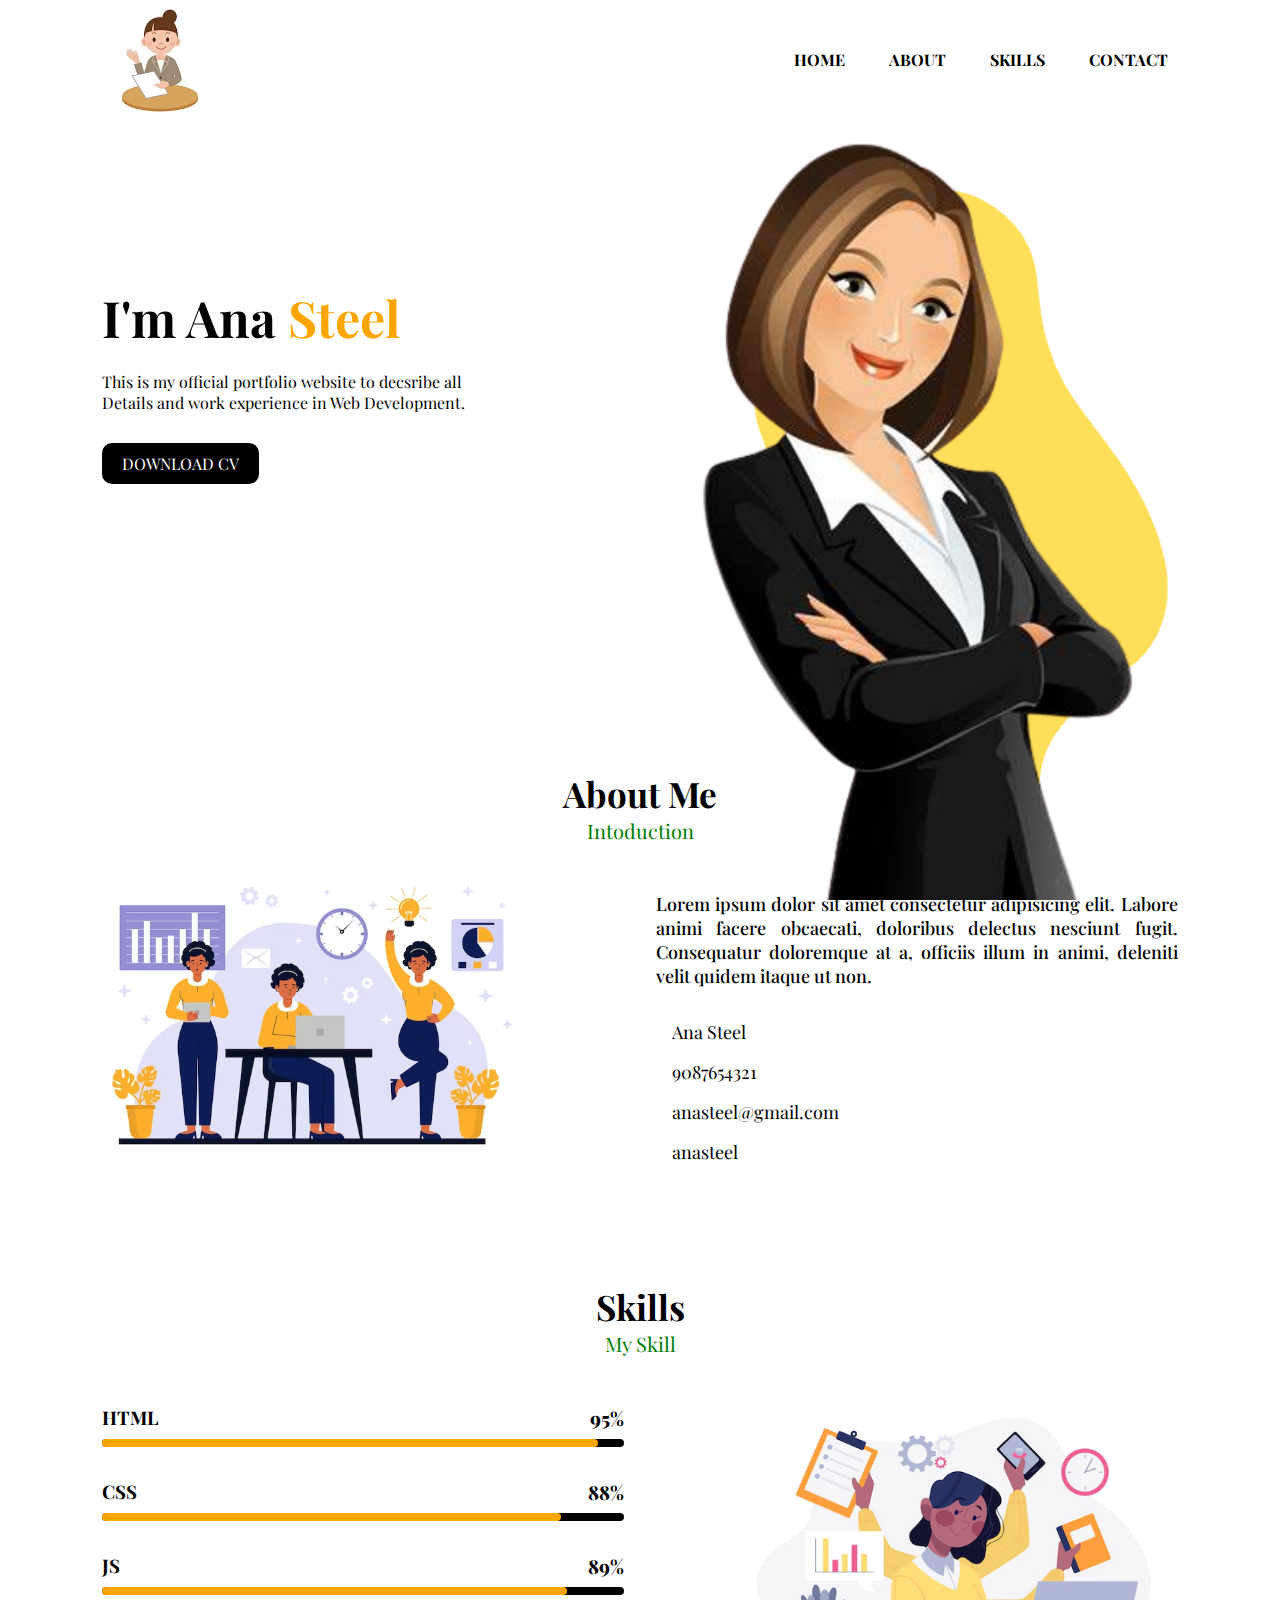
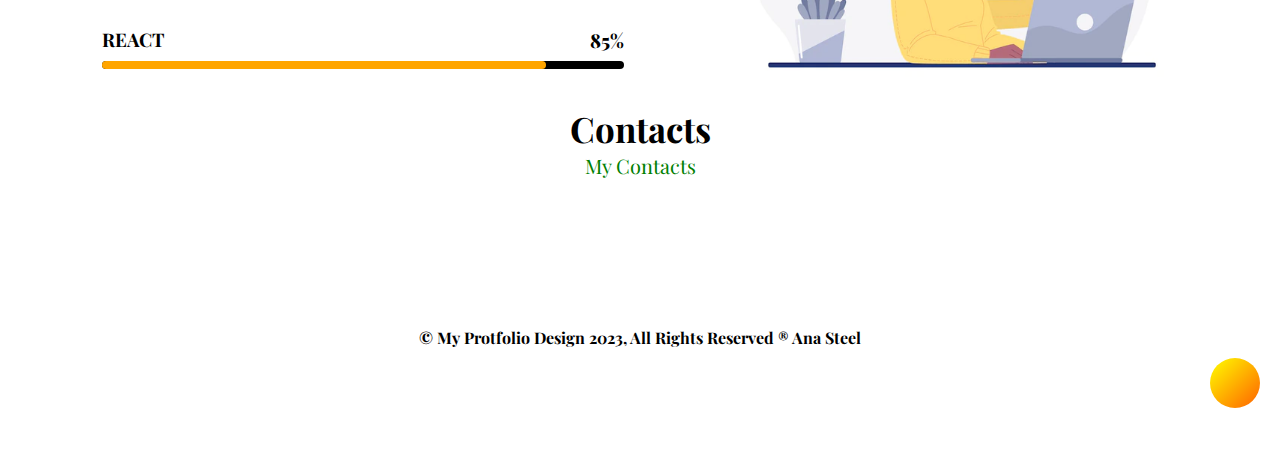
<file: portfolio/index.html>
<!DOCTYPE html>
<html lang="en">
<head>
    <meta charset="UTF-8">
    <meta name="viewport" content="width=device-width, initial-scale=1.0">
    <title>Portfolio</title>
    <link rel="stylesheet" href="./style.css">
    <!-- favicon -->
    <link rel="icon" type="image/x-icon" href="https://static-00.iconduck.com/assets.00/tie-icon-1181x2048-071k7k9m.png">
    <!-- google fonts -->
    <link rel="preconnect" href="https://fonts.googleapis.com">
    <link rel="preconnect" href="https://fonts.gstatic.com" crossorigin>
    <link href="https://fonts.googleapis.com/css2?family=Playfair+Display&family=Playfair+Display+SC&family=Roboto+Condensed:wght@100&display=swap" rel="stylesheet">


    <!-- fontawesome cdn -->
  <link rel="stylesheet" href="https://cdnjs.cloudflare.com/ajax/libs/font-awesome/6.5.0/css/all.min.css" integrity="sha512-Avb2QiuDEEvB4bZJYdft2mNjVShBftLdPG8FJ0V7irTLQ8Uo0qcPxh4Plq7G5tGm0rU+1SPhVotteLpBERwTkw==" crossorigin="anonymous" referrerpolicy="no-referrer" />

</head>
<body>
   <div id="container">

    <!-- navbar -->
    <nav id="navbar">
       <img id="logo" src="./images/a-business-woman-who-explains-drawings_csp12051090.jpg" alt="logo">
       <ul>
        <li class="listitem"><a class="links" href="#home">HOME</a></li>
        <li class="listitem"><a class="links" href="#about">ABOUT</a></li>
        <li class="listitem"><a class="links" href="#skill">SKILLS</a></li>
        <li class="listitem"><a class="links" href="#contact">CONTACT</a></li>
       </ul>
    </nav>

    <!-- HOME -->
    <section id="home">
      <div class="title">
            <h1 class="title_h1">I'm Ana <span id="lastname">Steel</span></h1>
            <p>This is my official portfolio website to decsribe all <br>
               Details and work experience in Web Development.</p>
            <a id="download" href="./images/ministatement (1).pdf" download>DOWNLOAD CV</a>
      </div>
      <div class="images">
         <img class="imageGroup" id="shape" src="./images/shape.png" alt="shape">
         <img class="imageGroup" id="girl" src="./images/girl.png" alt="girl">
         
      </div>
        
    </section>


      <!-- about -->
      <section id="about">
         <div class="heading">
            <h2>About Me</h2>
            <span>Intoduction</span>
         </div>
         <div class="about_content">
               <div class="about_image">
                  <img src="./images/about.avif" alt="about">
               </div>

               <div class="about_details">
             
                   <div class="about_para">
                      <p>Lorem ipsum dolor sit amet consectetur adipisicing elit. Labore animi facere obcaecati, doloribus delectus nesciunt fugit. Consequatur doloremque at a, officiis illum in animi, deleniti velit quidem itaque ut non.</p>
                  
                   </div>
               <div class="information">
                  <div class="info-box">
                     <i class="fa-solid fa-user"></i>
                     <span>Ana Steel</span>
                  </div>
                  <div class="info-box">
                     <i class="fa-solid fa-phone"></i>
                     <span>9087654321</span>
                  </div>
                  <div class="info-box">
                     <i class="fa-solid fa-envelope"></i>
                     <span>anasteel@gmail.com</span>
                  </div>
                  <div class="info-box">
                     <i class="fa-brands fa-github"></i>
                     <span>anasteel</span>
                  </div>

               </div>

               </div>
         </div>

        
      </section>


        <!-- skill -->
    <section id="skill">


      <div class="heading">
         <h2>Skills</h2>
         <span>My Skill</span>
      </div>


      <div class="skill_container">

         <div class="progress_container">

            <div class="progress-bar">
               <h3>HTML</h3>
               <span>95%</span>
               <div class="base-bar"></div>
               <div class="base-bar html-bar"></div>
            </div>

            <div class="progress-bar">
               <h3>CSS</h3>
               <span>88%</span>
               <div class="base-bar"></div>
               <div class="base-bar css-bar"></div>
            </div>

            <div class="progress-bar">
               <h3>JS</h3>
               <span>89%</span>
               <div class="base-bar"></div>
               <div class="base-bar js-bar"></div>
            </div>

            <div class="progress-bar">
               <h3>REACT</h3>
               <span>85%</span>
               <div class="base-bar"></div>
               <div class="base-bar react-bar"></div>
            </div>
            
         </div>

         <div class="skill_img">
            <img src="./images/skills.webp" alt="no image">
         </div>


      </div>
        
    </section>


      <!-- contact -->
      <section id="contact">

         <div class="heading">
            <h2>Contacts</h2>
            <span>My Contacts</span>
         </div>

         <div class="icon-set">
              <div class="icon">
               <a href="https://www.linkedin.com/in/amiya-kiran-703b9a259/" target="_blank">
                  <i class="fa-brands fa-linkedin-in"></i>
               </a>
              </div>
              <div class="icon">
               <a href="https://github.com/Amiyakiran" target="_blank">
                  <i class="fa-brands fa-github"></i>
               </a>
              </div>
              <div class="icon">
               <a href="https://github.com/Amiyakiran" target="_blank">
                  <i class="fa-brands fa-twitter"></i>
               </a>
              </div>
              <div class="icon">
               <a href="https://github.com/Amiyakiran" target="_blank">
                  <i class="fa-brands fa-whatsapp"></i>
               </a>
              </div>
              <div class="icon">
               <a href="https://github.com/Amiyakiran" target="_blank">
                  <i class="fa-brands fa-instagram"></i>
               </a>
              </div>
              <div class="icon">
               <a href="https://github.com/Amiyakiran" target="_blank">
                  <i class="fa-brands fa-facebook"></i>
               </a>
              </div>
         </div>
        
      </section>

      <!-- footer -->
      <footer>
         <p>© My Protfolio Design 2023, All Rights Reserved ® Ana Steel</p>
         <div class="up-arrow">
            <a href="#container"><i class="fa-solid fa-arrow-up fa-2x"></i></a>
         </div>
         
      </footer>

   </div>
</body>
</html>
</file>
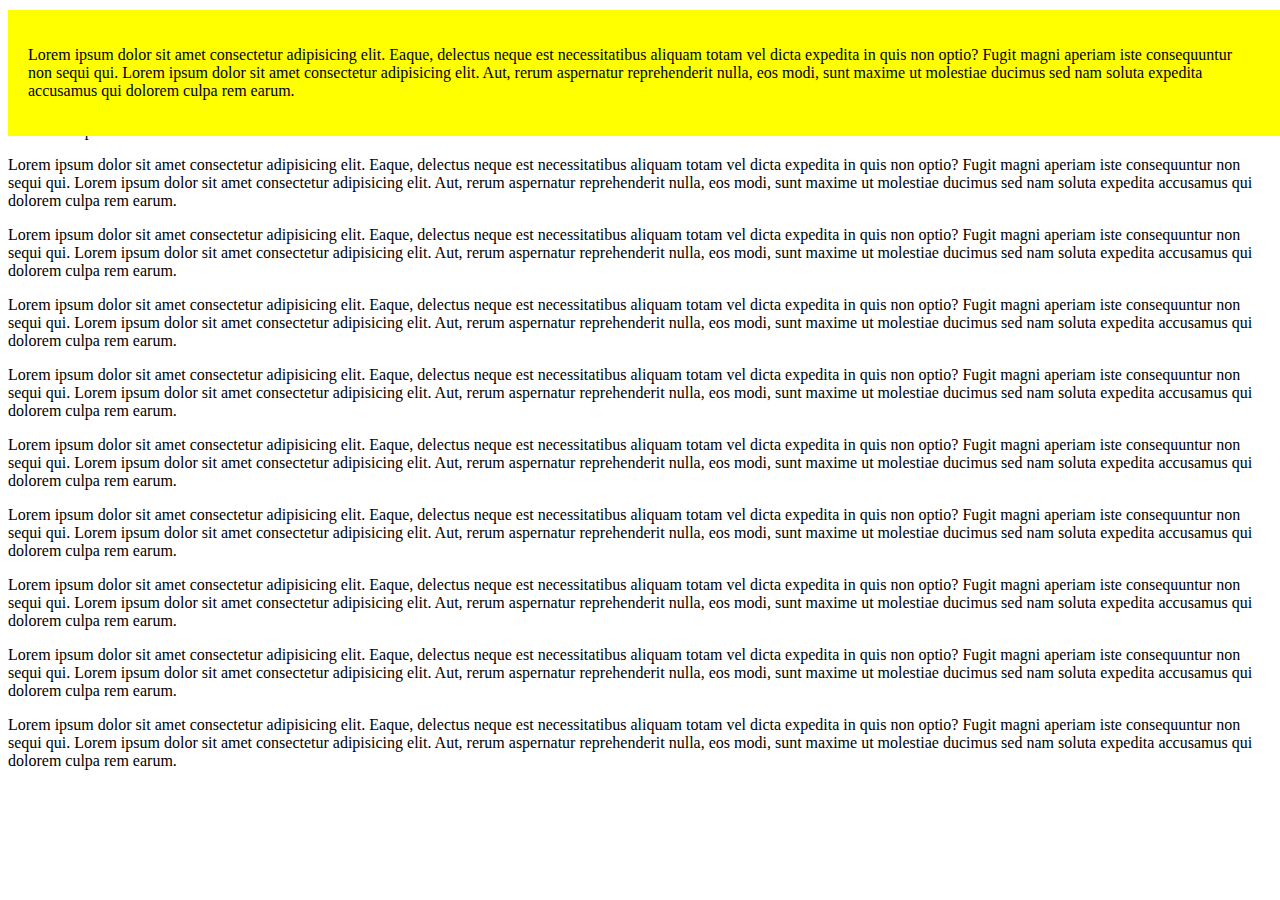
<file: prog10.html>
<!DOCTYPE html>
<html lang="en">
<head>
    <meta charset="UTF-8">
    <meta name="viewport" content="width=device-width, initial-scale=1.0">
    <title>position</title>
    <style>
        div{
            background-color: yellow;
            padding: 20px;
            position: fixed;
            top: 10px;
        }
    </style>
</head>
<body>
    <p>Lorem ipsum dolor sit amet consectetur adipisicing elit. Eaque, delectus neque est necessitatibus aliquam totam vel dicta expedita in quis non optio? Fugit magni aperiam iste consequuntur non sequi qui. Lorem ipsum dolor sit amet consectetur adipisicing elit. Aut, rerum aspernatur reprehenderit nulla, eos modi, sunt maxime ut molestiae ducimus sed nam soluta expedita accusamus qui dolorem culpa rem earum.</p>
    <p>Lorem ipsum dolor sit amet consectetur adipisicing elit. Eaque, delectus neque est necessitatibus aliquam totam vel dicta expedita in quis non optio? Fugit magni aperiam iste consequuntur non sequi qui. Lorem ipsum dolor sit amet consectetur adipisicing elit. Aut, rerum aspernatur reprehenderit nulla, eos modi, sunt maxime ut molestiae ducimus sed nam soluta expedita accusamus qui dolorem culpa rem earum.</p>


 <div> 
    <p>Lorem ipsum dolor sit amet consectetur adipisicing elit. Eaque, delectus neque est necessitatibus aliquam totam vel dicta expedita in quis non optio? Fugit magni aperiam iste consequuntur non sequi qui. Lorem ipsum dolor sit amet consectetur adipisicing elit. Aut, rerum aspernatur reprehenderit nulla, eos modi, sunt maxime ut molestiae ducimus sed nam soluta expedita accusamus qui dolorem culpa rem earum.</p>
</div>



    <p>Lorem ipsum dolor sit amet consectetur adipisicing elit. Eaque, delectus neque est necessitatibus aliquam totam vel dicta expedita in quis non optio? Fugit magni aperiam iste consequuntur non sequi qui. Lorem ipsum dolor sit amet consectetur adipisicing elit. Aut, rerum aspernatur reprehenderit nulla, eos modi, sunt maxime ut molestiae ducimus sed nam soluta expedita accusamus qui dolorem culpa rem earum.</p>
    <p>Lorem ipsum dolor sit amet consectetur adipisicing elit. Eaque, delectus neque est necessitatibus aliquam totam vel dicta expedita in quis non optio? Fugit magni aperiam iste consequuntur non sequi qui. Lorem ipsum dolor sit amet consectetur adipisicing elit. Aut, rerum aspernatur reprehenderit nulla, eos modi, sunt maxime ut molestiae ducimus sed nam soluta expedita accusamus qui dolorem culpa rem earum.</p>
    <p>Lorem ipsum dolor sit amet consectetur adipisicing elit. Eaque, delectus neque est necessitatibus aliquam totam vel dicta expedita in quis non optio? Fugit magni aperiam iste consequuntur non sequi qui. Lorem ipsum dolor sit amet consectetur adipisicing elit. Aut, rerum aspernatur reprehenderit nulla, eos modi, sunt maxime ut molestiae ducimus sed nam soluta expedita accusamus qui dolorem culpa rem earum.</p>
    <p>Lorem ipsum dolor sit amet consectetur adipisicing elit. Eaque, delectus neque est necessitatibus aliquam totam vel dicta expedita in quis non optio? Fugit magni aperiam iste consequuntur non sequi qui. Lorem ipsum dolor sit amet consectetur adipisicing elit. Aut, rerum aspernatur reprehenderit nulla, eos modi, sunt maxime ut molestiae ducimus sed nam soluta expedita accusamus qui dolorem culpa rem earum.</p>
    <p>Lorem ipsum dolor sit amet consectetur adipisicing elit. Eaque, delectus neque est necessitatibus aliquam totam vel dicta expedita in quis non optio? Fugit magni aperiam iste consequuntur non sequi qui. Lorem ipsum dolor sit amet consectetur adipisicing elit. Aut, rerum aspernatur reprehenderit nulla, eos modi, sunt maxime ut molestiae ducimus sed nam soluta expedita accusamus qui dolorem culpa rem earum.</p>
    <p>Lorem ipsum dolor sit amet consectetur adipisicing elit. Eaque, delectus neque est necessitatibus aliquam totam vel dicta expedita in quis non optio? Fugit magni aperiam iste consequuntur non sequi qui. Lorem ipsum dolor sit amet consectetur adipisicing elit. Aut, rerum aspernatur reprehenderit nulla, eos modi, sunt maxime ut molestiae ducimus sed nam soluta expedita accusamus qui dolorem culpa rem earum.</p>
    <p>Lorem ipsum dolor sit amet consectetur adipisicing elit. Eaque, delectus neque est necessitatibus aliquam totam vel dicta expedita in quis non optio? Fugit magni aperiam iste consequuntur non sequi qui. Lorem ipsum dolor sit amet consectetur adipisicing elit. Aut, rerum aspernatur reprehenderit nulla, eos modi, sunt maxime ut molestiae ducimus sed nam soluta expedita accusamus qui dolorem culpa rem earum.</p>
    <p>Lorem ipsum dolor sit amet consectetur adipisicing elit. Eaque, delectus neque est necessitatibus aliquam totam vel dicta expedita in quis non optio? Fugit magni aperiam iste consequuntur non sequi qui. Lorem ipsum dolor sit amet consectetur adipisicing elit. Aut, rerum aspernatur reprehenderit nulla, eos modi, sunt maxime ut molestiae ducimus sed nam soluta expedita accusamus qui dolorem culpa rem earum.</p>
    <p>Lorem ipsum dolor sit amet consectetur adipisicing elit. Eaque, delectus neque est necessitatibus aliquam totam vel dicta expedita in quis non optio? Fugit magni aperiam iste consequuntur non sequi qui. Lorem ipsum dolor sit amet consectetur adipisicing elit. Aut, rerum aspernatur reprehenderit nulla, eos modi, sunt maxime ut molestiae ducimus sed nam soluta expedita accusamus qui dolorem culpa rem earum.</p>
</body>
</html>
</file>
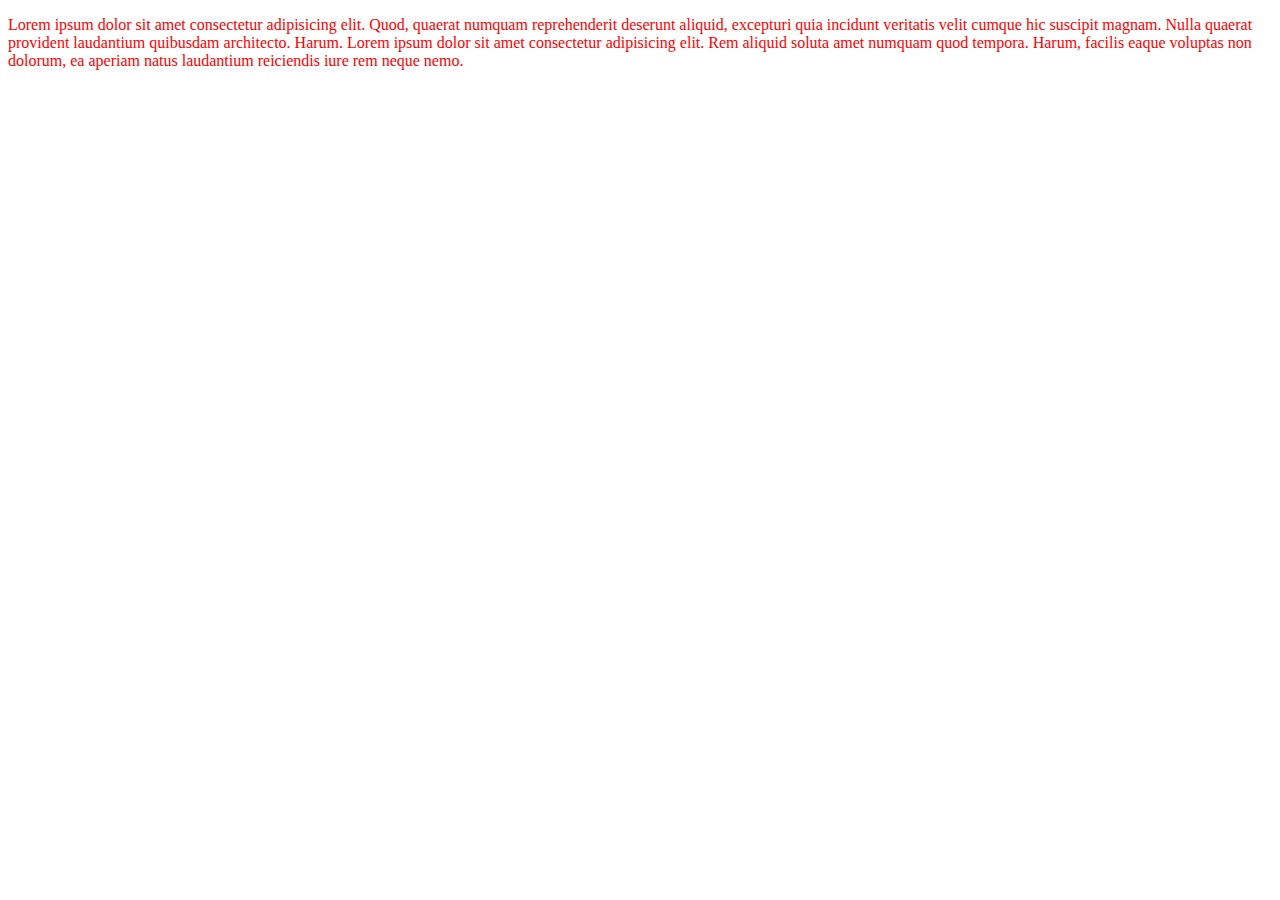
<file: prog11.html>
<!DOCTYPE html>
<html lang="en">
<head>
    <meta charset="UTF-8">
    <meta name="viewport" content="width=device-width, initial-scale=1.0">
    <title>Document</title>
    <style>
        @media(max-width:600px),(min-width:992px){
            p{
                color: red;
            }
        }

        /* screensize - <600 992< - red , between - black */
    </style>
</head>
<body>

    <p>Lorem ipsum dolor sit amet consectetur adipisicing elit. Quod, quaerat numquam reprehenderit deserunt aliquid, excepturi quia incidunt veritatis velit cumque hic suscipit magnam. Nulla quaerat provident laudantium quibusdam architecto. Harum. Lorem ipsum dolor sit amet consectetur adipisicing elit. Rem aliquid soluta amet numquam quod tempora. Harum, facilis eaque voluptas non dolorum, ea aperiam natus laudantium reiciendis iure rem neque nemo.</p>
    
</body>
</html>
</file>
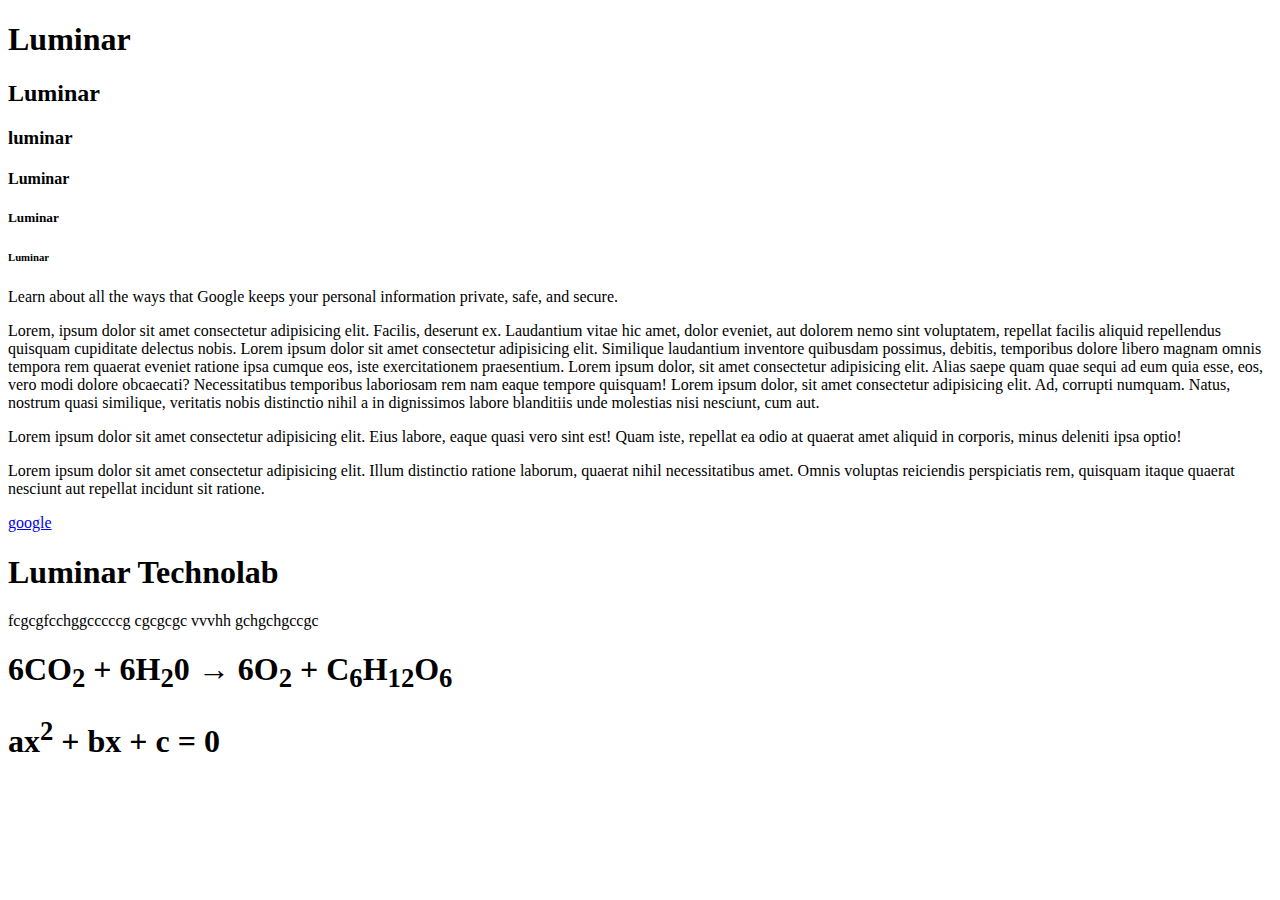
<file: prog3.html>
<!DOCTYPE html>
<html lang="en">
<head>
    <meta charset="UTF-8">
    <meta name="viewport" content="width=device-width, initial-scale=1.0">
    <title>Document</title>
</head>
<body>
    <!-- comment -->
    <!-- heading -->
    <h1>Luminar</h1>
    <h2>Luminar</h2>
    <h3>luminar</h3>
    <h4>Luminar</h4>
    <h5>Luminar</h5>
    <h6>Luminar</h6>
    <!-- paragraph -->
    <p>Learn about all the ways that Google keeps your personal information private, safe, and secure.</p>
    <p>Lorem, ipsum dolor sit amet consectetur adipisicing elit. Facilis, deserunt ex. Laudantium vitae hic amet, dolor eveniet, aut dolorem nemo sint voluptatem, repellat facilis aliquid repellendus quisquam cupiditate delectus nobis. Lorem ipsum dolor sit amet consectetur adipisicing elit. Similique laudantium inventore quibusdam possimus, debitis, temporibus dolore libero magnam omnis tempora rem quaerat eveniet ratione ipsa cumque eos, iste exercitationem praesentium. Lorem ipsum dolor, sit amet consectetur adipisicing elit. Alias saepe quam quae sequi ad eum quia esse, eos, vero modi dolore obcaecati? Necessitatibus temporibus laboriosam rem nam eaque tempore quisquam! Lorem ipsum dolor, sit amet consectetur adipisicing elit. Ad, corrupti numquam. Natus, nostrum quasi similique, veritatis nobis distinctio nihil a in dignissimos labore blanditiis unde molestias nisi nesciunt, cum aut.</p>

    <p>Lorem ipsum dolor sit amet consectetur adipisicing elit. Eius labore, eaque quasi vero sint est! Quam iste, repellat ea odio at quaerat amet aliquid in corporis, minus deleniti ipsa optio!</p>

   <p> Lorem ipsum dolor sit amet consectetur adipisicing elit. Illum distinctio ratione laborum, quaerat nihil necessitatibus amet. Omnis voluptas reiciendis perspiciatis rem, quisquam itaque quaerat nesciunt aut repellat incidunt sit ratione.</p>
   
   <!-- links  -->
  
  <a href="https://about.google/intl/ALL_in" target="_blank">google</a>
  <h1>Luminar Technolab</h1>
  <p>fcgcgfcchggcccccg cgcgcgc vvvhh gchgchgccgc</p>

  <!-- subscript tag -->
  <h1>6CO<sub>2</sub> + 6H<sub>2</sub>0 → 6O<sub>2</sub> + C<sub>6</sub>H<sub>12</sub>O<sub>6</sub></h1>

  <!-- supscript tag -->
  <h1>ax<sup>2</sup> + bx + c = 0</h1>




  

</body>
</html>
</file>
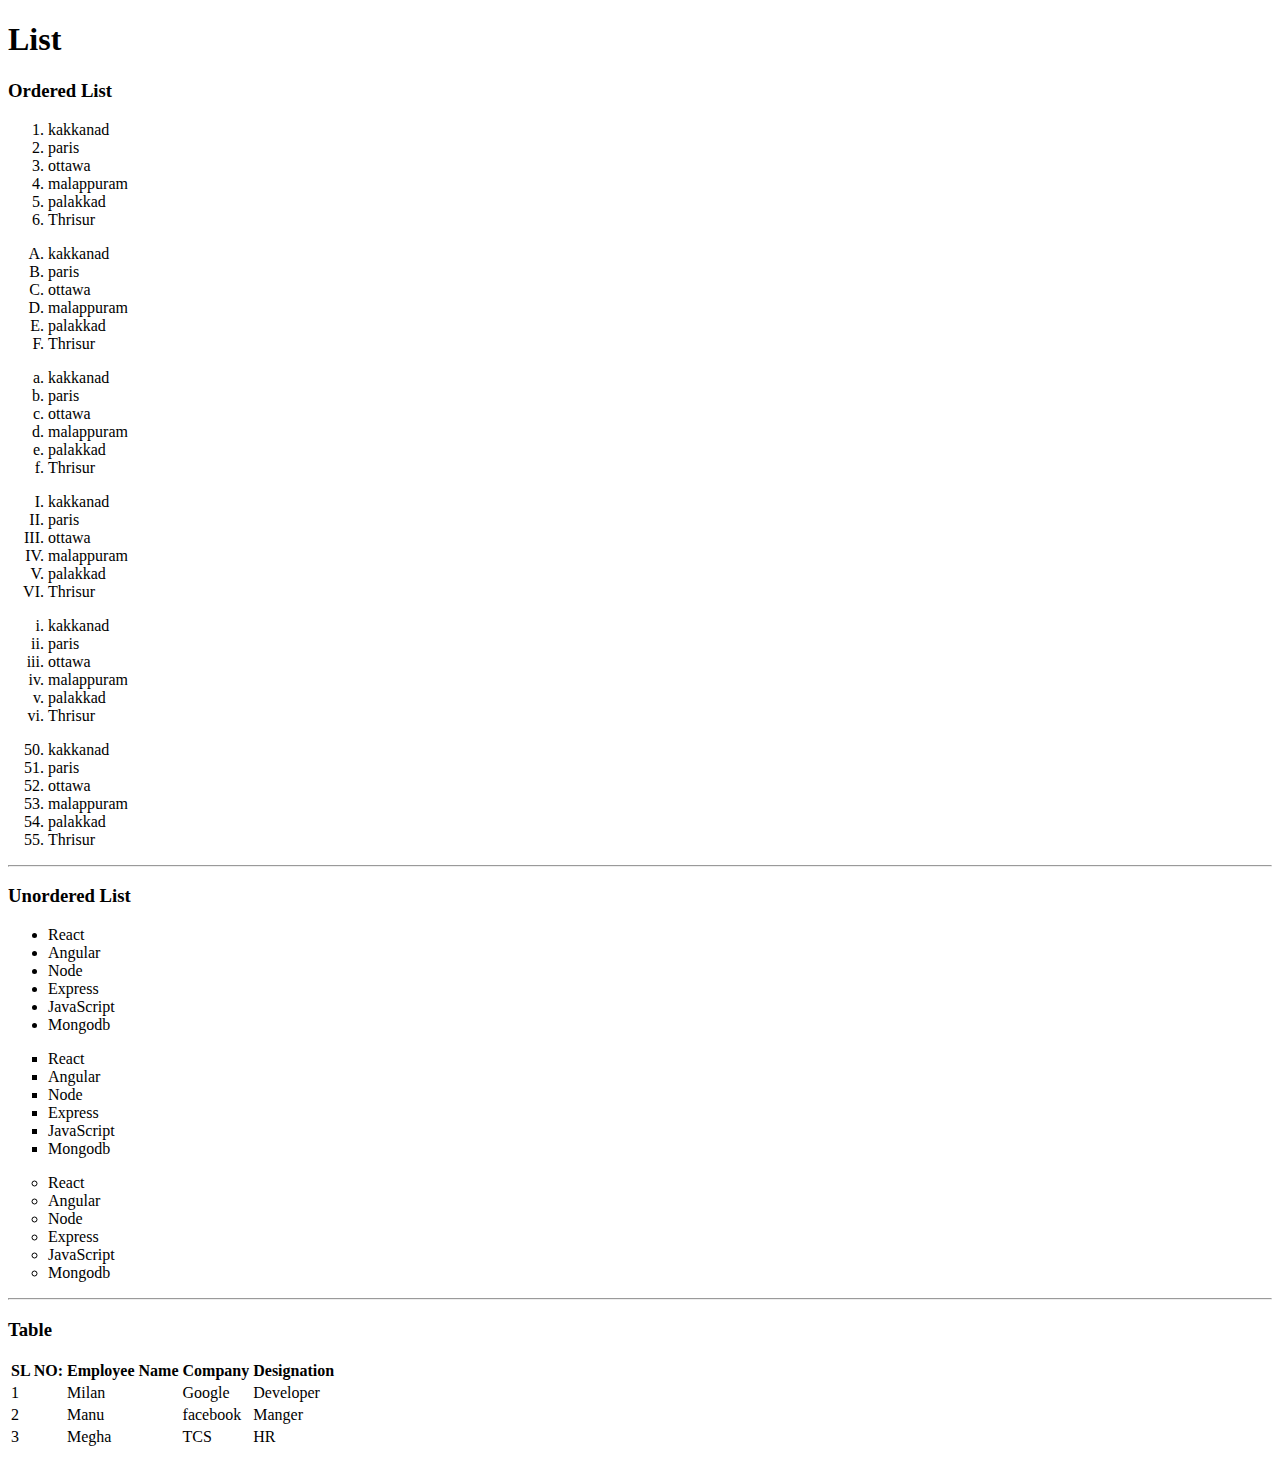
<file: prog5.html>
<!DOCTYPE html>
<html lang="en">
<head>
    <meta charset="UTF-8">
    <meta name="viewport" content="width=device-width, initial-scale=1.0">
    <title>List</title>
</head>
<body>
    <h1>List</h1>
    <h3>Ordered List</h3>
    <ol>
        <li>kakkanad</li>
        <li>paris</li>
        <li>ottawa</li>
        <li> malappuram</li>
        <li>palakkad</li>
        <li>Thrisur</li>
    </ol>
    <ol type="A">
        <li>kakkanad</li>
        <li>paris</li>
        <li>ottawa</li>
        <li> malappuram</li>
        <li>palakkad</li>
        <li>Thrisur</li>
    </ol>
    <ol type="a">
        <li>kakkanad</li>
        <li>paris</li>
        <li>ottawa</li>
        <li> malappuram</li>
        <li>palakkad</li>
        <li>Thrisur</li>
    </ol>
    <ol type="I">
        <li>kakkanad</li>
        <li>paris</li>
        <li>ottawa</li>
        <li> malappuram</li>
        <li>palakkad</li>
        <li>Thrisur</li>
    </ol>
    <ol type="i">
        <li>kakkanad</li>
        <li>paris</li>
        <li>ottawa</li>
        <li> malappuram</li>
        <li>palakkad</li>
        <li>Thrisur</li>
    </ol>
    <ol type="1" start="50">
        <li>kakkanad</li>
        <li>paris</li>
        <li>ottawa</li>
        <li> malappuram</li>
        <li>palakkad</li>
        <li>Thrisur</li>
    </ol>
    <hr>
    <h3>Unordered List</h3>
    <ul>
        <li>React</li>
        <li>Angular</li>
        <li>Node</li>
        <li>Express</li>
        <li>JavaScript</li>
        <li>Mongodb</li>
    </ul>
    <ul type="square">
        <li>React</li>
        <li>Angular</li>
        <li>Node</li>
        <li>Express</li>
        <li>JavaScript</li>
        <li>Mongodb</li>
    </ul>
    <ul type="circle">
        <li>React</li>
        <li>Angular</li>
        <li>Node</li>
        <li>Express</li>
        <li>JavaScript</li>
        <li>Mongodb</li>
    </ul>
    <hr>
    <h3>Table</h3>
    <table>
        <thead>
            <tr>
                <th>SL NO:</th>
                <th>Employee Name</th>
                <th>Company</th>
                <th>Designation</th>
            </tr>
        </thead>
        <tbody>
            <tr>
                <td>1</td>
                <td>Milan</td>
                <td>Google</td>
                <td>Developer</td>
            </tr>
            <tr>
                <td>2</td>
                <td>Manu</td>
                <td>facebook</td>
                <td>Manger</td>
            </tr>
            <tr>
                <td>3</td>
                <td>Megha</td>
                <td>TCS</td>
                <td>HR</td>
            </tr>
        </tbody>
    </table>
</body>
</html>
</file>
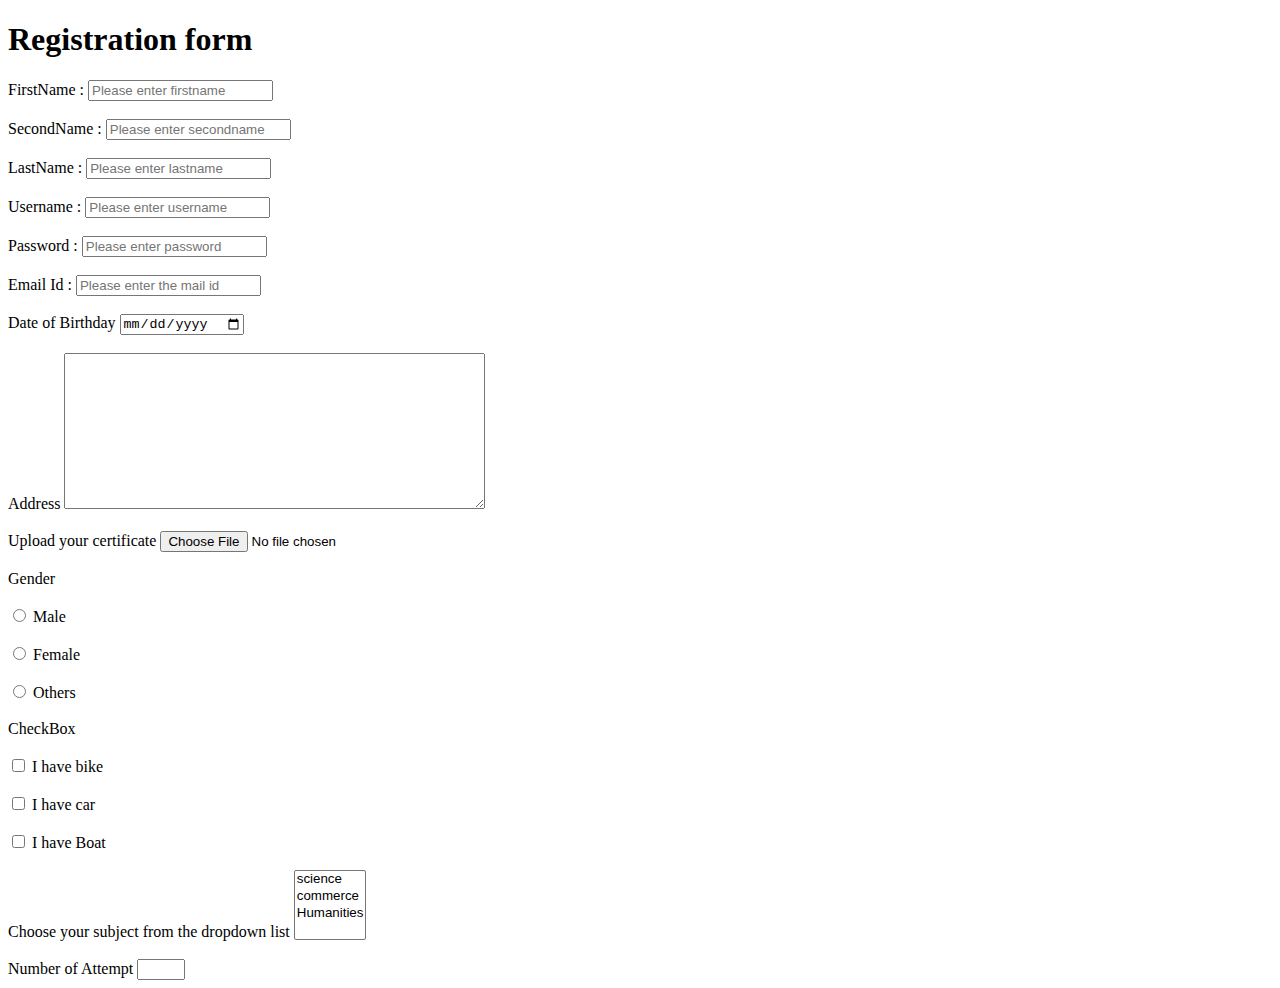
<file: prog6_form.html>
<!DOCTYPE html>
<html lang="en">
<head>
    <meta charset="UTF-8">
    <meta name="viewport" content="width=device-width, initial-scale=1.0">
    <title>Form</title>
</head>
<body>
    <h1>Registration form</h1>

   <form>
        <!--label and input  -->
        <label for="fn">FirstName :</label>
        <input id="fn" type="text" placeholder="Please enter firstname"> <br> <br>
    
        <label for="sn">SecondName :</label>
        <input id="sn"  type="text" placeholder="Please enter secondname"> <br><br>
    
        <label for="ln">LastName :</label>
        <input id="ln"  type="text" placeholder="Please enter lastname"> <br> <br>
    
        <label for="un">Username :</label>
        <input id="un" type="text" placeholder="Please enter username"><br> <br>
    
        <label for="pswd">Password :</label>
        <input id="pswd" type="password" placeholder="Please enter password"><br> <br>

        <label for="mail">Email Id : </label>
        <input id="mail" type="email" placeholder="Please enter the mail id"><br> <br>

        <label for="dob">Date of Birthday</label>
        <input id="dob" type="date"><br> <br>

        <label for="add">Address</label>
        <textarea  id="add" cols="50" rows="10"></textarea><br> <br>

        <label for="">Upload your certificate</label>
        <input type="file"><br> <br>

        <!-- radio -->
        <label >Gender</label><br> <br>
        <input name="gender" type="radio">
        <label>Male</label><br> <br>

        <input  name="gender" type="radio">
        <label>Female</label><br> <br>

        <input  name="gender" type="radio">
        <label>Others</label><br> <br>

        <!-- checkbox -->
        <label>CheckBox</label><br> <br>
        <input name="gender" type="checkbox">
        <label>I have bike</label><br> <br>

        <input  name="gender" type="checkbox">
        <label>I have car</label><br> <br>

        <input  name="gender" type="checkbox">
        <label>I have Boat</label><br> <br>

        <!-- tag to select items -->
        <label for="">Choose your subject from the dropdown list</label>
        <select multiple>
            <option value="science">science</option>
            <option value="commerce">commerce</option>
            <option value="Humanities">Humanities</option>
        </select><br> <br>

        <!-- type - number -->
        <label for="">Number of Attempt</label>
        <input type="number" max="5" min="2">


  
   </form>

    
</body>
</html>
</file>
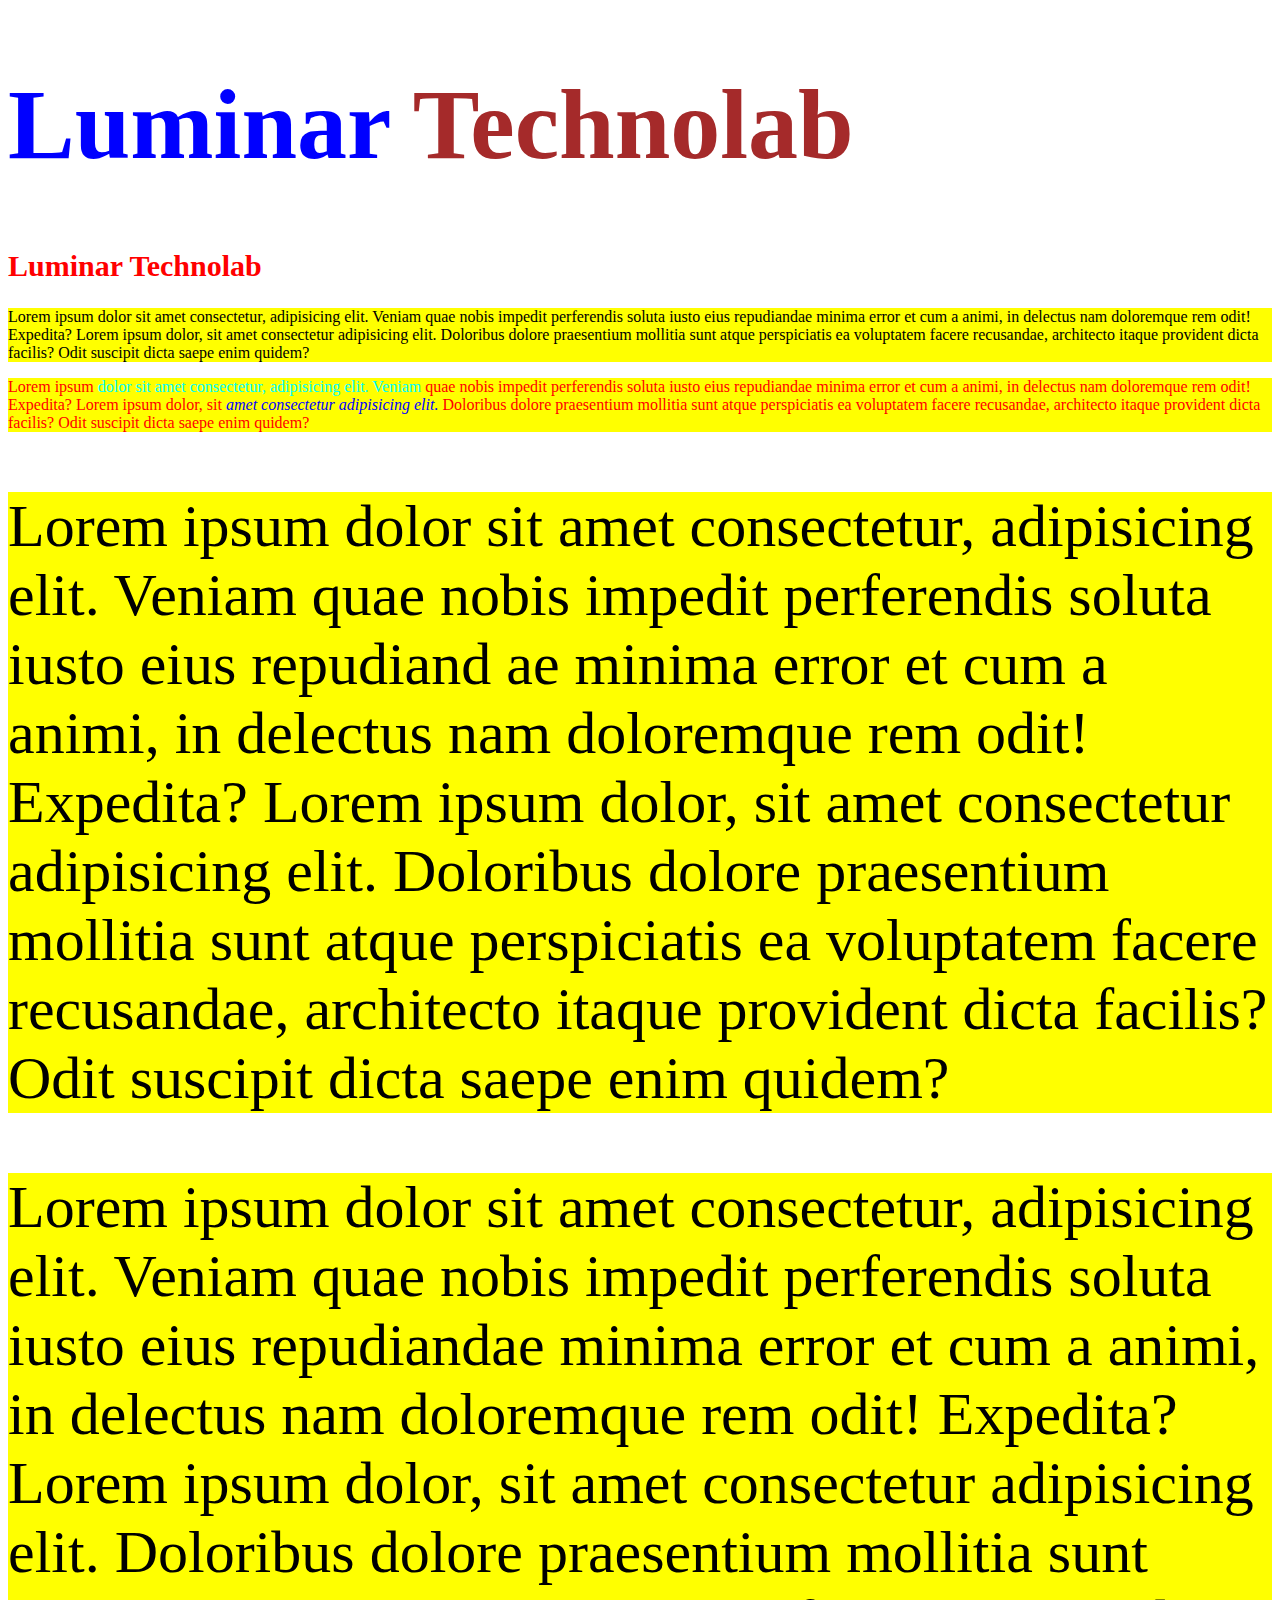
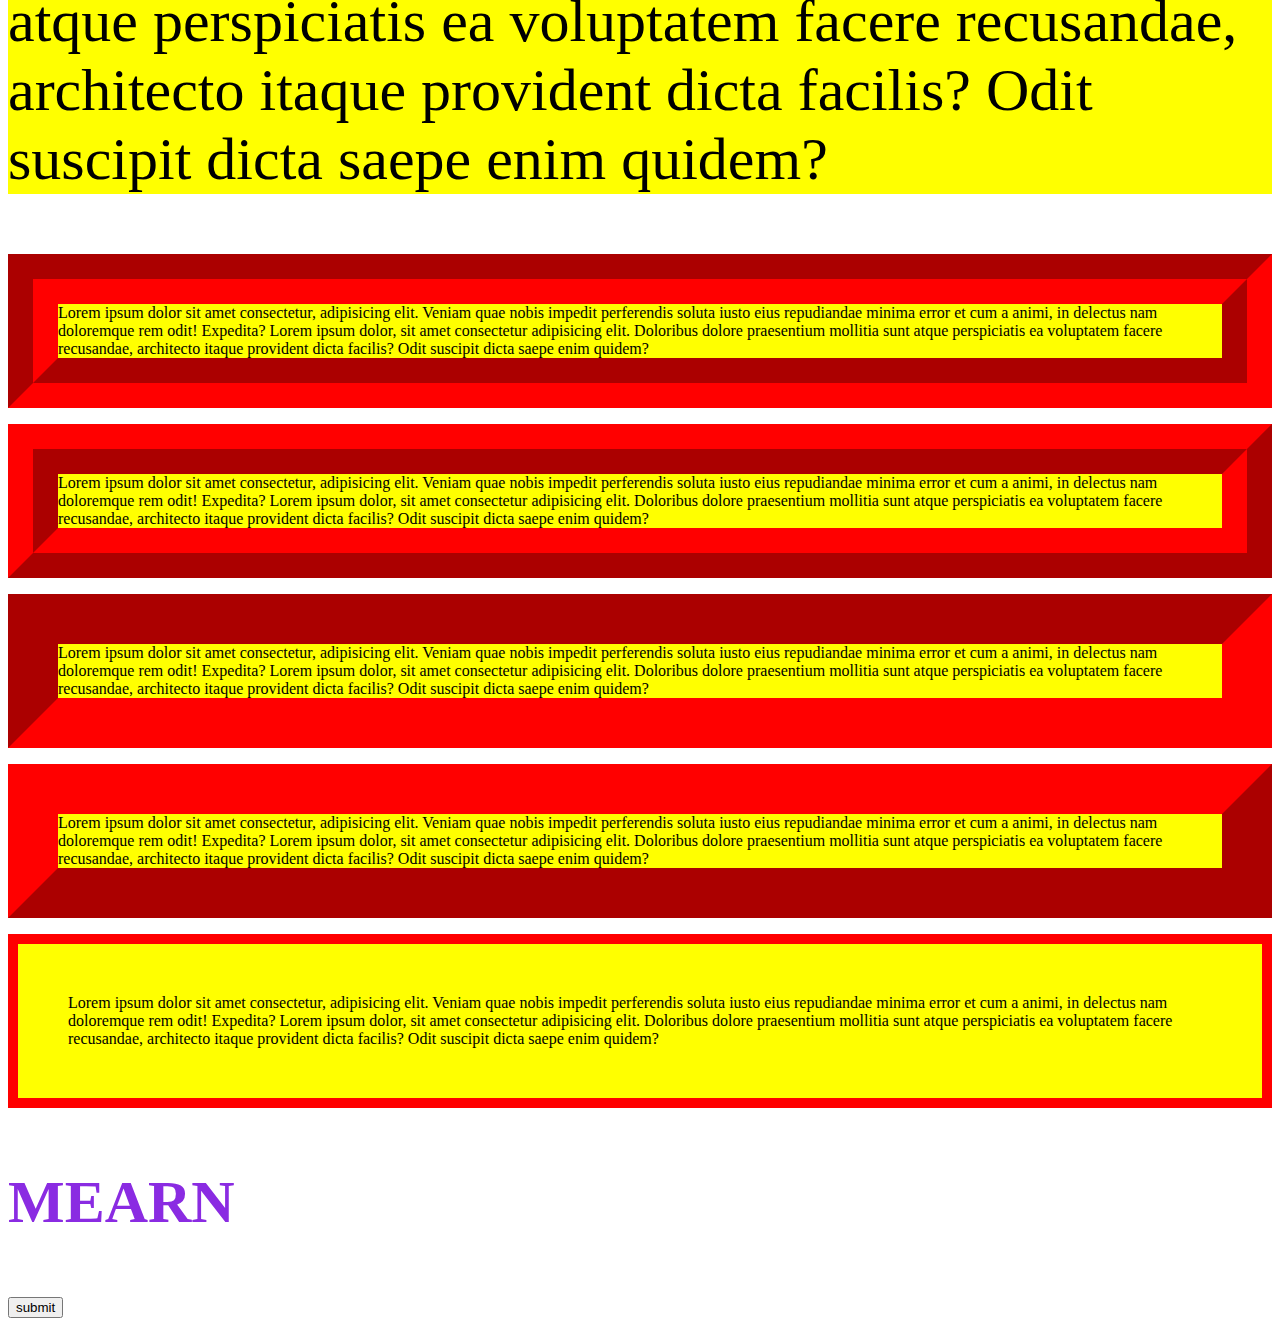
<file: prog7.html>
<!DOCTYPE html>
<html lang="en">
<head>
    <meta charset="UTF-8">
    <meta name="viewport" content="width=device-width, initial-scale=1.0">
    <title>css</title>
    <link rel="stylesheet" href="./style.css">
    <style>
        h2{
            color: red;
            font-size: 30px;
        }
        p{
            background-color: yellow;
            
        }
    </style>
</head>
<body>
    <!-- inline css -->
    <h1 style="color: blue; font-size: 100px;">Luminar <span style="color: brown;">Technolab</span></h1>
    <h2>Luminar Technolab</h2>
    <p>Lorem ipsum dolor sit amet consectetur, adipisicing elit. Veniam quae nobis impedit perferendis soluta iusto eius repudiandae minima error et cum a animi, in delectus nam doloremque rem odit! Expedita? Lorem ipsum dolor, sit amet consectetur adipisicing elit. Doloribus dolore praesentium mollitia sunt atque perspiciatis ea voluptatem facere recusandae, architecto itaque provident dicta facilis? Odit suscipit dicta saepe enim quidem?</p>
    <p id="para2">Lorem ipsum <span style="color: aqua;">dolor sit amet consectetur, adipisicing elit. Veniam </span>quae nobis impedit perferendis soluta iusto eius repudiandae minima error et cum a animi, in delectus nam doloremque rem odit! Expedita? Lorem ipsum dolor, sit <i style="color: blue;">amet consectetur adipisicing elit.</i> Doloribus dolore praesentium mollitia sunt atque perspiciatis ea voluptatem facere recusandae, architecto itaque provident dicta facilis? Odit suscipit dicta saepe enim quidem?</p>
    <p class="para">Lorem ipsum dolor sit amet consectetur, adipisicing elit. Veniam quae nobis impedit perferendis soluta iusto eius repudiand ae minima error et cum a animi, in delectus nam doloremque rem odit! Expedita? Lorem ipsum dolor, sit amet consectetur adipisicing elit. Doloribus dolore praesentium mollitia sunt atque perspiciatis ea voluptatem facere recusandae, architecto itaque provident dicta facilis? Odit suscipit dicta saepe enim quidem?</p>
    <p class="para">Lorem ipsum dolor sit amet consectetur, adipisicing elit. Veniam quae nobis impedit perferendis soluta iusto eius repudiandae minima error et cum a animi, in delectus nam doloremque rem odit! Expedita? Lorem ipsum dolor, sit amet consectetur adipisicing elit. Doloribus dolore praesentium mollitia sunt atque perspiciatis ea voluptatem facere recusandae, architecto itaque provident dicta facilis? Odit suscipit dicta saepe enim quidem?</p>

    <p style="border: 50px groove red;" >Lorem ipsum dolor sit amet consectetur, adipisicing elit. Veniam quae nobis impedit perferendis soluta iusto eius repudiandae minima error et cum a animi, in delectus nam doloremque rem odit! Expedita? Lorem ipsum dolor, sit amet consectetur adipisicing elit. Doloribus dolore praesentium mollitia sunt atque perspiciatis ea voluptatem facere recusandae, architecto itaque provident dicta facilis? Odit suscipit dicta saepe enim quidem?</p>

    <p style="border: 50px ridge red;" >Lorem ipsum dolor sit amet consectetur, adipisicing elit. Veniam quae nobis impedit perferendis soluta iusto eius repudiandae minima error et cum a animi, in delectus nam doloremque rem odit! Expedita? Lorem ipsum dolor, sit amet consectetur adipisicing elit. Doloribus dolore praesentium mollitia sunt atque perspiciatis ea voluptatem facere recusandae, architecto itaque provident dicta facilis? Odit suscipit dicta saepe enim quidem?</p>
    
    <p style="border: 50px inset red;" >Lorem ipsum dolor sit amet consectetur, adipisicing elit. Veniam quae nobis impedit perferendis soluta iusto eius repudiandae minima error et cum a animi, in delectus nam doloremque rem odit! Expedita? Lorem ipsum dolor, sit amet consectetur adipisicing elit. Doloribus dolore praesentium mollitia sunt atque perspiciatis ea voluptatem facere recusandae, architecto itaque provident dicta facilis? Odit suscipit dicta saepe enim quidem?</p>
    <p style="border: 50px outset red;" >Lorem ipsum dolor sit amet consectetur, adipisicing elit. Veniam quae nobis impedit perferendis soluta iusto eius repudiandae minima error et cum a animi, in delectus nam doloremque rem odit! Expedita? Lorem ipsum dolor, sit amet consectetur adipisicing elit. Doloribus dolore praesentium mollitia sunt atque perspiciatis ea voluptatem facere recusandae, architecto itaque provident dicta facilis? Odit suscipit dicta saepe enim quidem?</p>


    <p style="border: 10px solid red; margin-bottom: 50px; padding: 50px;" >Lorem ipsum dolor sit amet consectetur, adipisicing elit. Veniam quae nobis impedit perferendis soluta iusto eius repudiandae minima error et cum a animi, in delectus nam doloremque rem odit! Expedita? Lorem ipsum dolor, sit amet consectetur adipisicing elit. Doloribus dolore praesentium mollitia sunt atque perspiciatis ea voluptatem facere recusandae, architecto itaque provident dicta facilis? Odit suscipit dicta saepe enim quidem?</p>
    <h3>MEARN</h3>

    <button>submit</button>

    
</body>
</html>
</file>
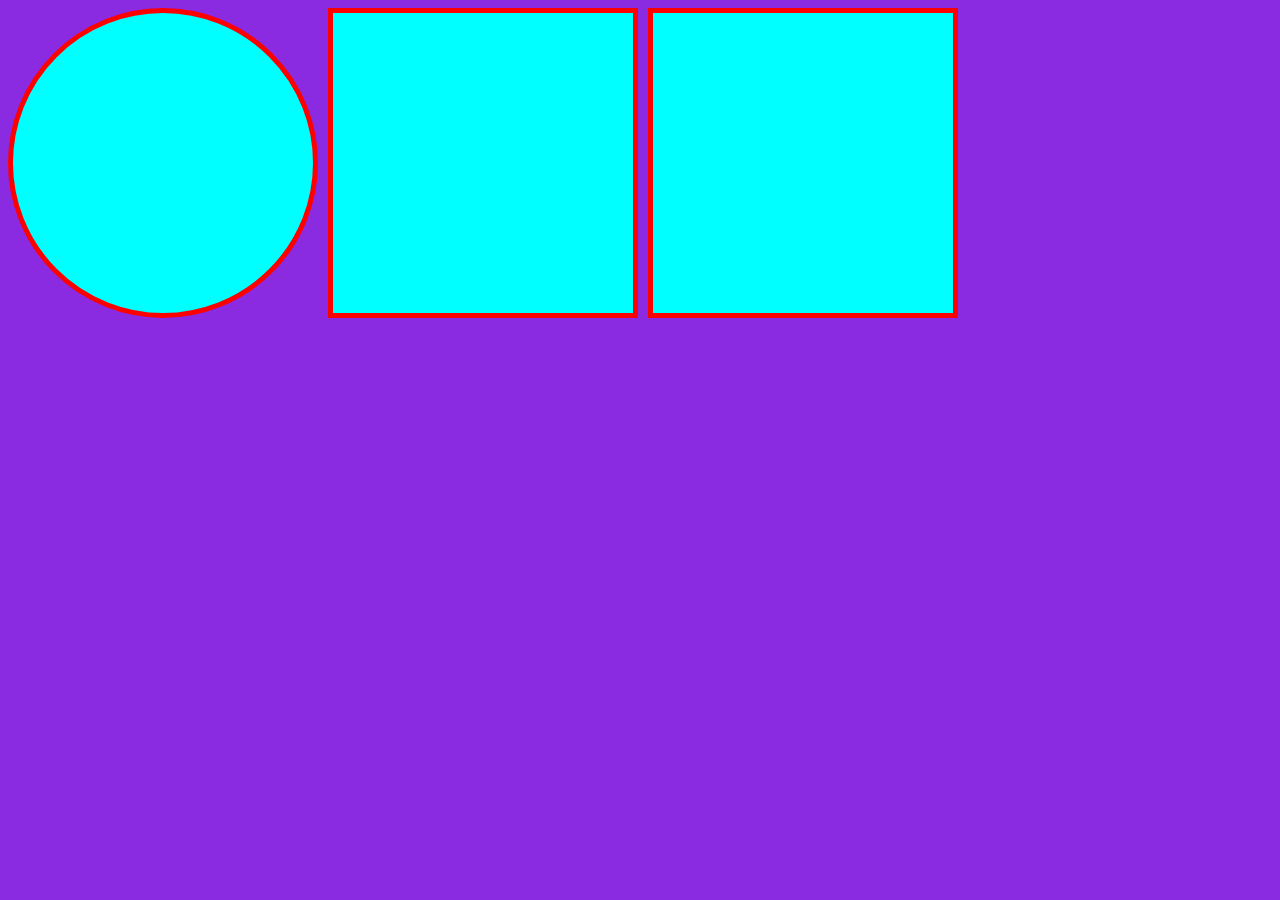
<file: prog8.html>
<!DOCTYPE html>
<html lang="en">
<head>
    <meta charset="UTF-8">
    <meta name="viewport" content="width=device-width, initial-scale=1.0">
    <title>Document</title>
</head>
<body style="background-color: blueviolet;">
    <div style="width: 300px; height: 300px; border: 5px solid red; border-radius: 50%; background-color: aqua;"></div>

    <div style="width: 300px; height: 300px; border: 5px solid red; background-color: aqua; margin-left: 320px; margin-top: -310px;"></div>

    <div style="width: 300px; height: 300px; border: 5px solid red; background-color: aqua; margin-left: 640px;  margin-top: -310px;"></div>
</body>
</html>
</file>
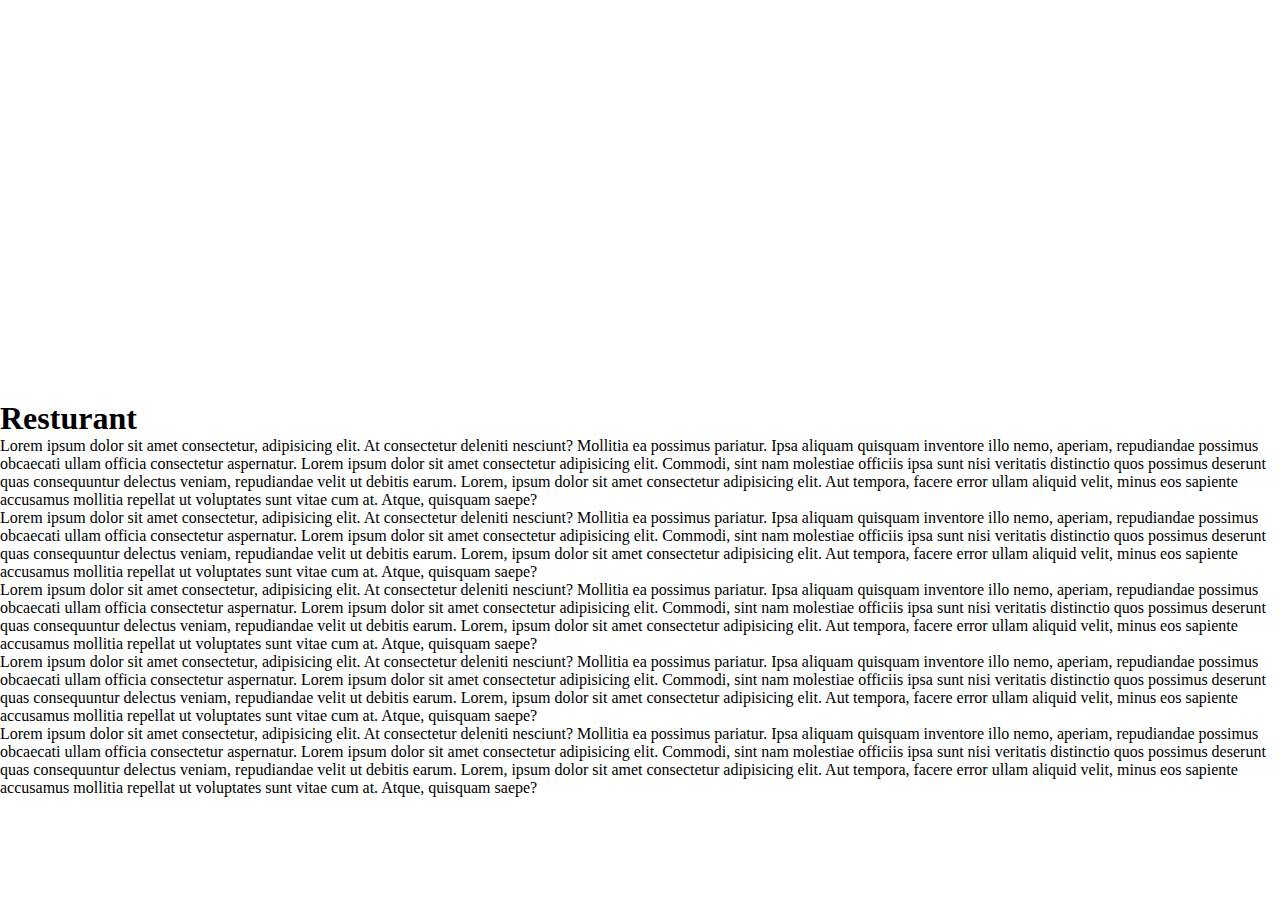
<file: prog9.html>
<!DOCTYPE html>
<html lang="en">
<head>
    <meta charset="UTF-8">
    <meta name="viewport" content="width=device-width, initial-scale=1.0">
    <title>prog9</title>
    <link rel="stylesheet" href="./style1.css">
</head>
<body>
    <header>

    </header>
    <h1>Resturant</h1>
    <p>Lorem ipsum dolor sit amet consectetur, adipisicing elit. At consectetur deleniti nesciunt? Mollitia ea possimus pariatur. Ipsa aliquam quisquam inventore illo nemo, aperiam, repudiandae possimus obcaecati ullam officia consectetur aspernatur. Lorem ipsum dolor sit amet consectetur adipisicing elit. Commodi, sint nam molestiae officiis ipsa sunt nisi veritatis distinctio quos possimus deserunt quas consequuntur delectus veniam, repudiandae velit ut debitis earum. Lorem, ipsum dolor sit amet consectetur adipisicing elit. Aut tempora, facere error ullam aliquid velit, minus eos sapiente accusamus mollitia repellat ut voluptates sunt vitae cum at. Atque, quisquam saepe?</p>
    <p>Lorem ipsum dolor sit amet consectetur, adipisicing elit. At consectetur deleniti nesciunt? Mollitia ea possimus pariatur. Ipsa aliquam quisquam inventore illo nemo, aperiam, repudiandae possimus obcaecati ullam officia consectetur aspernatur. Lorem ipsum dolor sit amet consectetur adipisicing elit. Commodi, sint nam molestiae officiis ipsa sunt nisi veritatis distinctio quos possimus deserunt quas consequuntur delectus veniam, repudiandae velit ut debitis earum. Lorem, ipsum dolor sit amet consectetur adipisicing elit. Aut tempora, facere error ullam aliquid velit, minus eos sapiente accusamus mollitia repellat ut voluptates sunt vitae cum at. Atque, quisquam saepe?</p>
    <p>Lorem ipsum dolor sit amet consectetur, adipisicing elit. At consectetur deleniti nesciunt? Mollitia ea possimus pariatur. Ipsa aliquam quisquam inventore illo nemo, aperiam, repudiandae possimus obcaecati ullam officia consectetur aspernatur. Lorem ipsum dolor sit amet consectetur adipisicing elit. Commodi, sint nam molestiae officiis ipsa sunt nisi veritatis distinctio quos possimus deserunt quas consequuntur delectus veniam, repudiandae velit ut debitis earum. Lorem, ipsum dolor sit amet consectetur adipisicing elit. Aut tempora, facere error ullam aliquid velit, minus eos sapiente accusamus mollitia repellat ut voluptates sunt vitae cum at. Atque, quisquam saepe?</p>
    <p>Lorem ipsum dolor sit amet consectetur, adipisicing elit. At consectetur deleniti nesciunt? Mollitia ea possimus pariatur. Ipsa aliquam quisquam inventore illo nemo, aperiam, repudiandae possimus obcaecati ullam officia consectetur aspernatur. Lorem ipsum dolor sit amet consectetur adipisicing elit. Commodi, sint nam molestiae officiis ipsa sunt nisi veritatis distinctio quos possimus deserunt quas consequuntur delectus veniam, repudiandae velit ut debitis earum. Lorem, ipsum dolor sit amet consectetur adipisicing elit. Aut tempora, facere error ullam aliquid velit, minus eos sapiente accusamus mollitia repellat ut voluptates sunt vitae cum at. Atque, quisquam saepe?</p>

    <p>Lorem ipsum dolor sit amet consectetur, adipisicing elit. At consectetur deleniti nesciunt? Mollitia ea possimus pariatur. Ipsa aliquam quisquam inventore illo nemo, aperiam, repudiandae possimus obcaecati ullam officia consectetur aspernatur. Lorem ipsum dolor sit amet consectetur adipisicing elit. Commodi, sint nam molestiae officiis ipsa sunt nisi veritatis distinctio quos possimus deserunt quas consequuntur delectus veniam, repudiandae velit ut debitis earum. Lorem, ipsum dolor sit amet consectetur adipisicing elit. Aut tempora, facere error ullam aliquid velit, minus eos sapiente accusamus mollitia repellat ut voluptates sunt vitae cum at. Atque, quisquam saepe?</p>
    
</body>
</html>
</file>
<file: portfolio/style.css>
*{
    margin:0px;
    padding:0px;
    font-family: 'Playfair Display', serif;
}

#container{
    width: 100%;
    height: 100vh; /* 1vh = 19.2px  100vh => full scren height*/ 
    position: relative; /* s positioned relative to its normal position. */
    background-color: white;

}
#logo{
    width: 120px;
}
#navbar{
    display: flex;
    justify-content: space-between;
    align-items: center;
    width: 85%;
    margin-left: 100px;
}
.listitem{
      display: inline-block; 
      list-style: none;
      margin: 10px 20px;
}
.links{
     text-decoration: none; 
     color: black;
     font-weight: bolder;

}
.links:hover{
    color: red;
}
.title{
    margin-left: 8%;
    margin-top:13%; 
}
.title_h1{
    font-size: 50px;
    margin-bottom: 20px;
}
#lastname{
    color: orange;
}
#download{
    background-color: black;
    color: white;
    text-decoration: none;
    display: inline-block;
    margin:30px 0px ;
    padding: 10px 20px;
    border-radius: 10px;
}
.images{
    width: 45%;
    height: 85%;
    position: absolute; 
    bottom: 0px;
    right: 30px;  
}
.imageGroup{
 position: absolute;
 height: 100%;
 bottom: 0px;/* initial */
 left: 50%;/* initial */
 transform: translateX(-50%);/* to remove the left 50% effect */
 transition: bottom 1s ,left 2s;
}

.images:hover #shape{
    bottom: 60px;
}
.images:hover #girl{
    left: 40%;
}
#about{
    margin: 20% 8%  0% 8%;
}
.heading{
    text-align: center;
}
.heading h2{
   
   font-size: 35px;
}
.heading span{
    color: green;
    font-size: 20px;
   
}
.about_content{
    display: grid;
    grid-template-columns:repeat(2, 1fr); /* 1fr =225px */
    column-gap: 2rem;/* 1rem = 16px */
    margin-top: 2rem;
}
.about_image img {
    width: 80%;
    border-radius: 10px;
}
.about_para p{
    text-align: justify;
    font-size: 18px;
    font-weight: 500;
    margin-top: 1rem;
}
.information{
    margin-top: 2rem;
}
.info-box{
    margin-bottom: 1rem;
    align-items: center;
    font-size: 18px;
   
}
.info-box span{
    margin-left: 1rem;
}
#skill{
    margin: 8% 8% 0px 8%;
}
.skill_container{
    display: grid;
    grid-template-columns: repeat(2,1fr);
    column-gap: 2rem;
    margin-top: 2rem;
}
.skill_img img{
    width: 90%;
    padding-left: 4rem;
    object-position: center;
}
.progress-bar{
    display: flex;
    align-items: center;
    justify-content: space-between;
    margin-bottom: 1rem;
    padding: 1rem 0px;
    position: relative;
}
.progress-bar span{
    font-size: 1.2rem;
    font-weight: 800;
}
.base-bar{
    width: 100%;
    height: 0.5rem;
    background-color: black;
    position: absolute; 
    bottom: 0px;
   /*  left: 0px; */
    border-radius: 0.5rem; 
}
.html-bar{
    background-color: orange;
    width: 95%;
}
.css-bar{
    background-color: orange;
    width: 88%;
}
.js-bar{
    background-color: orange;
    width: 89%;
}
.react-bar{
    background-color: orange;
    width: 85%;
}
.icon-set{
    display: flex;
    justify-content: center;
    align-items: center;
    margin-top: 3rem;
}
.icon , .up-arrow{
    width: 50px;
    height: 50px;
   /*  border: 1px solid black; */
    border-radius: 50%;
    display: flex;
    justify-content: center;
    align-items: center;
    margin: 0px 15px;
}

.icon:hover{
   /*  background-color: orange; */
   background-image: linear-gradient(to bottom right , yellow, rgb(255, 98, 0));
}
.icon i{
    color: black;
    font-size: 2rem;
}

.icon:hover i{
    color: white;
    animation: shake  0.75s ;
}
@keyframes shake {
    10%{
        transform: rotate(15deg);
    }
    20%{
        transform: rotate(-15deg);
    }
    30%{
        transform: rotate(15deg); 
    }
    40%{
        transform: rotate(-15deg);   
    }
}


footer p{
    text-align: center;
    margin-top: 50px;
    font-weight: bolder;
}
.up-arrow{
    background-image: linear-gradient(to bottom right , yellow, rgb(255, 98, 0));
    float: right;
    margin: 10px 20px 50px 0px;
}
.up-arrow:hover i{
    color: white;
}

html{
    scroll-behavior: smooth;
}
</file>
<file: style.css>
/* styling based on tag */
h3{
    color: blueviolet;
    font-size: 60px;
}

/* styling based on id */
#para2{
    color: red;
}

.para{
    font-size: 60px;
}
</file>
<file: style1.css>
header{
    width: 100%;
    height: 400px;
    background-image: url('https://assets.gqindia.com/photos/61b86d441279745aeb605a91/master/pass/top-image-04%20(7).jpg');
     background-repeat: no-repeat;
    background-size: cover;
    background-position: top;
    background-attachment: fixed;
   /*  opacity: 0.5; 
 */
}
*{
    margin: 0px;
}
</file>
